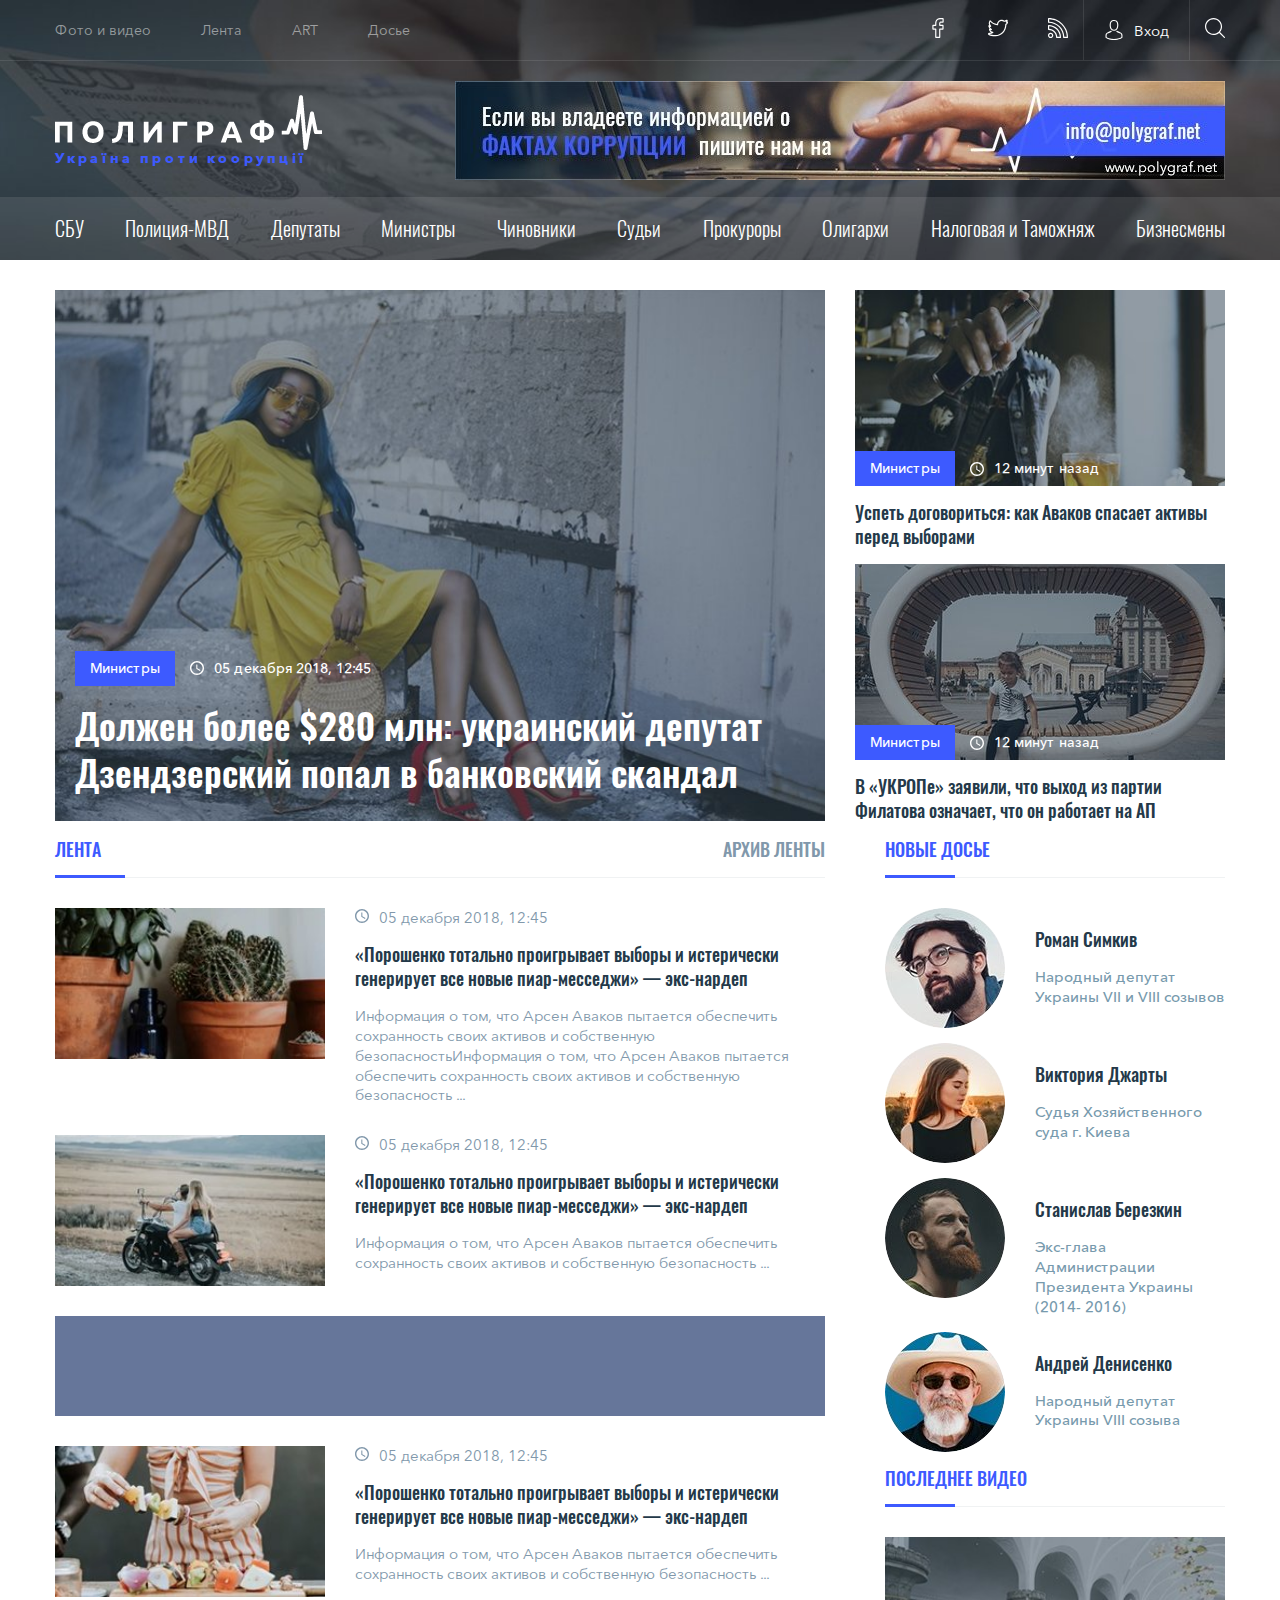
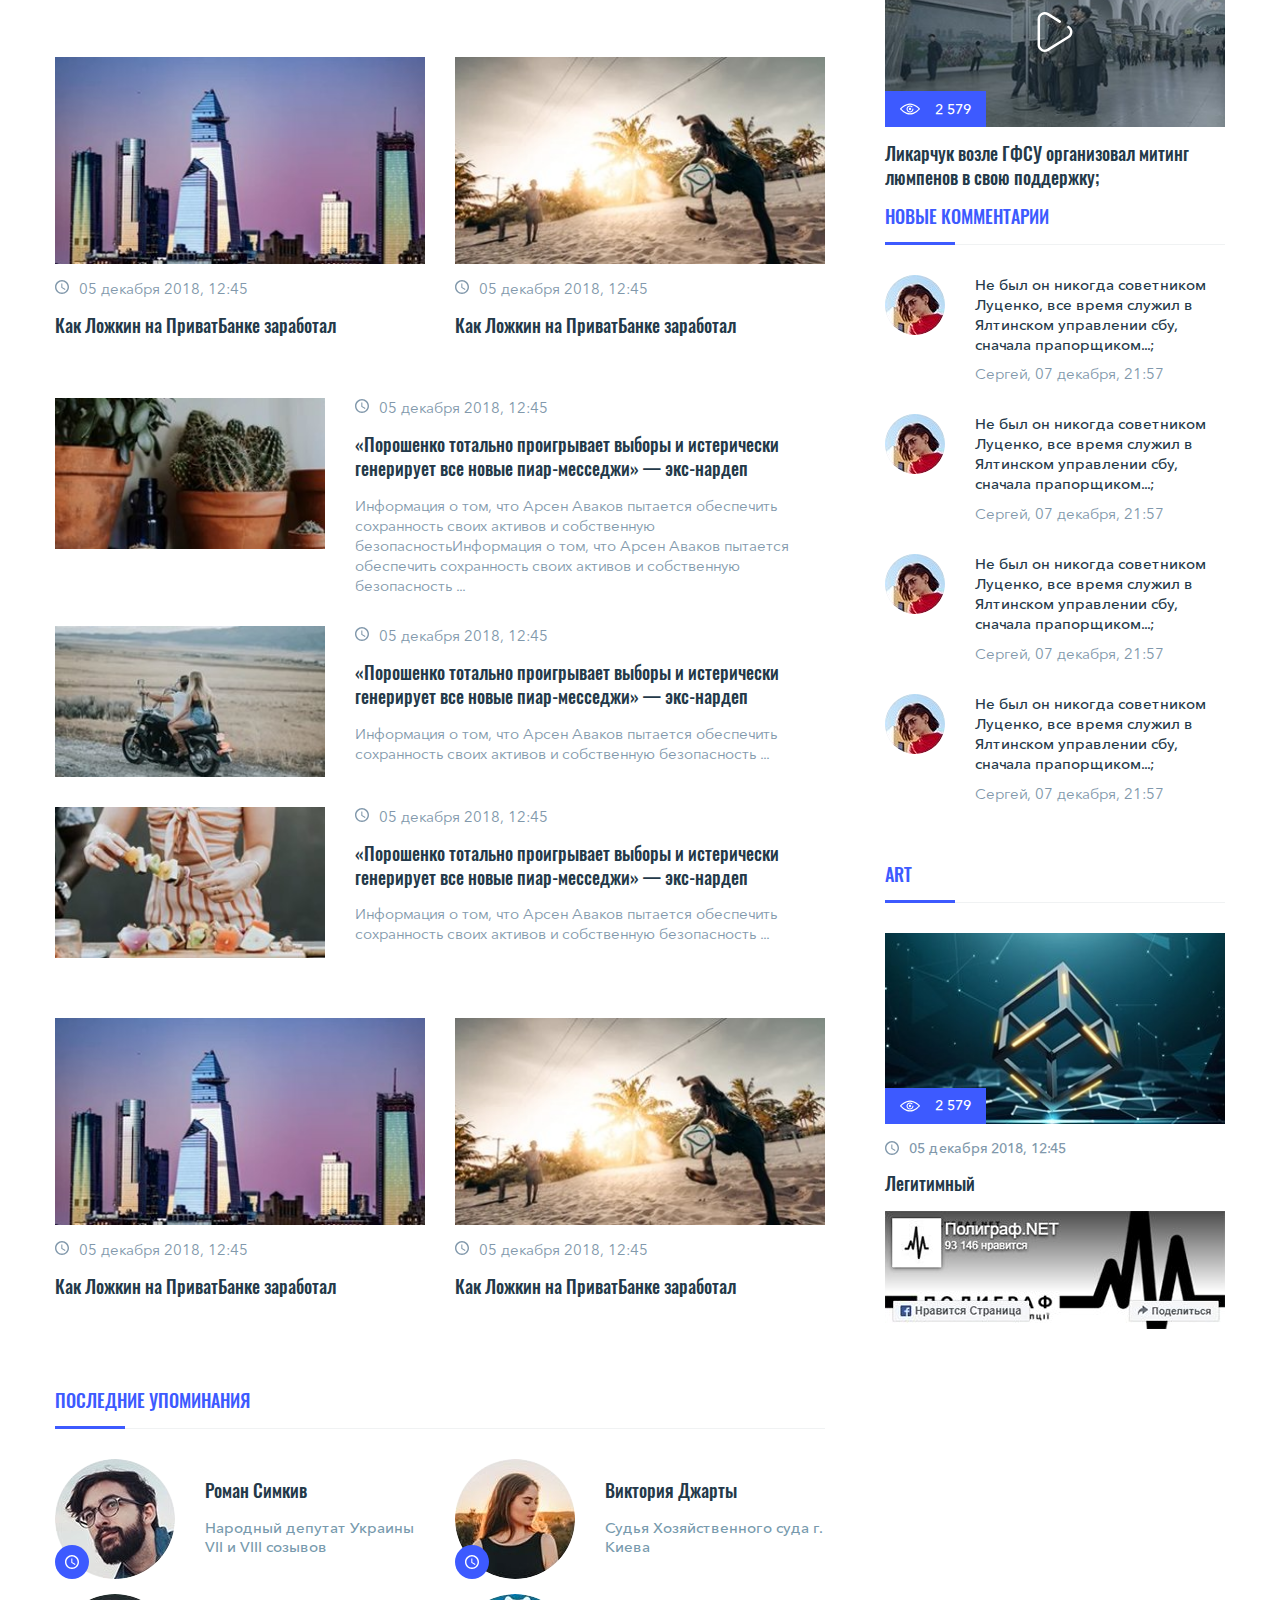
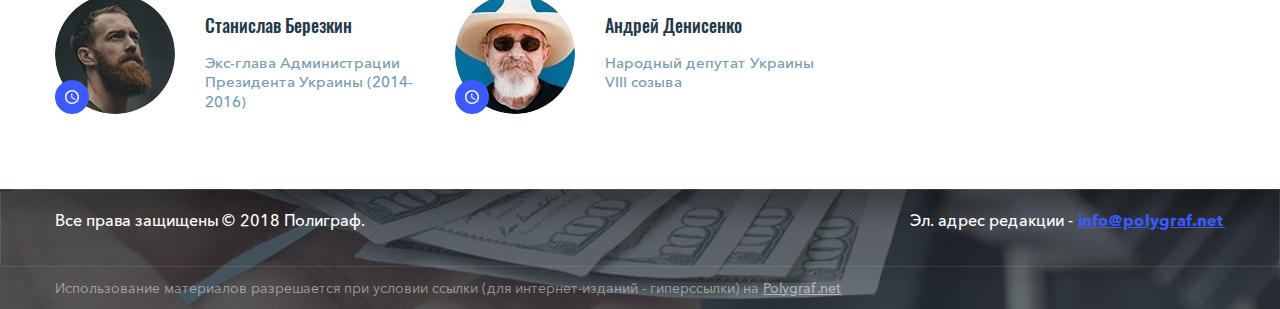
<file: index.html>
<!doctype html>
<html lang="ru">

<head>
	<meta charset="UTF-8">
	<meta http-equiv="X-UA-Compatible" content="IE=edge">
	<meta name="viewport" content="width=device-width, initial-scale=1, shrink-to-fit=no">
	<meta name="keywords" content="">
	<meta name="description" content="">
	<title>polygraph</title>
	<link rel="stylesheet" href="css/custom-bootstrap.css">
	<link rel="stylesheet" href="css/swiper.css">

	<link rel="stylesheet" href="css/style.css">

</head>

<body>


	<svg style="display: none;" xmlns="http://www.w3.org/2000/svg">
		<symbol id="icon-avatar" viewBox="0 0 32 32">
			<path
				d="M15.884 17.242c0.033 0 0.066 0 0.106 0 0.013 0 0.027 0 0.040 0 0.020 0 0.046 0 0.066 0 1.942-0.033 3.512-0.716 4.672-2.021 2.551-2.876 2.127-7.806 2.081-8.277-0.166-3.532-1.836-5.222-3.214-6.010-1.027-0.59-2.227-0.908-3.565-0.934h-0.046c-0.007 0-0.020 0-0.027 0h-0.040c-0.736 0-2.18 0.119-3.565 0.908-1.392 0.789-3.088 2.478-3.254 6.037-0.046 0.471-0.47 5.401 2.081 8.277 1.153 1.305 2.724 1.988 4.665 2.021zM10.907 7.11c0-0.020 0.007-0.040 0.007-0.053 0.219-4.751 3.592-5.262 5.036-5.262h0.027c0.013 0 0.033 0 0.053 0 1.789 0.040 4.831 0.769 5.036 5.262 0 0.020 0 0.040 0.007 0.053 0.007 0.046 0.471 4.552-1.637 6.925-0.835 0.941-1.948 1.405-3.413 1.418-0.013 0-0.020 0-0.033 0v0c-0.013 0-0.020 0-0.033 0-1.458-0.013-2.578-0.477-3.406-1.418-2.101-2.359-1.65-6.885-1.643-6.925z">
			</path>
			<path
				d="M29.608 25.42c0-0.007 0-0.013 0-0.020 0-0.053-0.007-0.106-0.007-0.166-0.040-1.312-0.126-4.38-3.002-5.361-0.020-0.007-0.046-0.013-0.066-0.020-2.989-0.762-5.474-2.485-5.5-2.505-0.404-0.285-0.961-0.186-1.246 0.219s-0.186 0.961 0.219 1.246c0.113 0.080 2.75 1.915 6.050 2.763 1.544 0.55 1.716 2.2 1.763 3.711 0 0.060 0 0.113 0.007 0.166 0.007 0.596-0.033 1.517-0.139 2.048-1.073 0.61-5.281 2.717-11.683 2.717-6.375 0-10.609-2.114-11.689-2.724-0.106-0.53-0.152-1.451-0.139-2.048 0-0.053 0.007-0.106 0.007-0.166 0.046-1.511 0.219-3.161 1.763-3.711 3.3-0.848 5.937-2.69 6.050-2.763 0.404-0.285 0.504-0.842 0.219-1.246s-0.842-0.504-1.246-0.219c-0.027 0.020-2.498 1.743-5.5 2.505-0.027 0.007-0.046 0.013-0.066 0.020-2.876 0.987-2.962 4.056-3.002 5.361 0 0.060 0 0.113-0.007 0.166 0 0.007 0 0.013 0 0.020-0.007 0.345-0.013 2.114 0.338 3.002 0.066 0.172 0.186 0.318 0.345 0.417 0.199 0.133 4.963 3.168 12.935 3.168s12.736-3.042 12.935-3.168c0.152-0.099 0.278-0.245 0.345-0.417 0.331-0.881 0.325-2.651 0.318-2.995z">
			</path>
		</symbol>
		<symbol id="icon-add_comment" viewBox="0 0 32 32">
			<path
				d="M29.32 5.333c0-1.467-1.187-2.667-2.653-2.667h-21.333c-1.467 0-2.667 1.2-2.667 2.667v16c0 1.467 1.2 2.667 2.667 2.667h18.667l5.333 5.333-0.013-24zM22.667 14.667h-5.333v5.333h-2.667v-5.333h-5.333v-2.667h5.333v-5.333h2.667v5.333h5.333v2.667z">
			</path>
		</symbol>
		<symbol id="icon-add" viewBox="0 0 32 32">
			<path d="M25.333 17.333h-8v8h-2.667v-8h-8v-2.667h8v-8h2.667v8h8v2.667z"></path>
		</symbol>
		<symbol id="icon-arrow_right" viewBox="0 0 32 32">
			<path d="M11.453 22.12l6.107-6.12-6.107-6.12 1.88-1.88 8 8-8 8-1.88-1.88z"></path>
		</symbol>
		<symbol id="icon-print" viewBox="0 0 32 32">
			<path
				d="M25.333 10.667h-18.667c-2.213 0-4 1.787-4 4v8h5.333v5.333h16v-5.333h5.333v-8c0-2.213-1.787-4-4-4zM21.333 25.333h-10.667v-6.667h10.667v6.667zM25.333 16c-0.733 0-1.333-0.6-1.333-1.333s0.6-1.333 1.333-1.333 1.333 0.6 1.333 1.333-0.6 1.333-1.333 1.333zM24 4h-16v5.333h16v-5.333z">
			</path>
		</symbol>
		<symbol id="icon-remove" viewBox="0 0 32 32">
			<path d="M25.333 17.333h-18.667v-2.667h18.667v2.667z"></path>
		</symbol>
		<symbol id="icon-mail" viewBox="0 0 32 32">
			<path
				d="M0 5.394v21.212h32v-21.212h-32zM16 18.493l-13.125-11.526h26.25l-13.125 11.526zM10.772 15.996l-9.198 8.078v-16.155l9.198 8.078zM11.964 17.043l4.036 3.544 4.036-3.544 9.098 7.989h-26.266l9.097-7.989zM21.228 15.997l9.199-8.078v16.155l-9.199-8.077z">
			</path>
		</symbol>
		<symbol id="icon-eye" viewBox="0 0 32 32">
			<path
				d="M16 24.708c-3.598 0-7.471-1.407-11.2-4.070-2.787-1.99-4.508-3.962-4.579-4.045-0.294-0.34-0.294-0.845 0-1.185 0.072-0.083 1.792-2.055 4.579-4.045 3.729-2.662 7.601-4.070 11.2-4.070s7.471 1.407 11.2 4.070c2.787 1.99 4.508 3.962 4.579 4.045 0.295 0.34 0.295 0.845 0 1.185-0.072 0.083-1.792 2.055-4.579 4.045-3.728 2.663-7.601 4.070-11.2 4.070zM2.146 16c0.696 0.709 2.009 1.957 3.742 3.19 2.377 1.691 6.060 3.707 10.112 3.707s7.736-2.016 10.112-3.707c1.733-1.233 3.046-2.481 3.742-3.19-0.696-0.709-2.009-1.957-3.742-3.19-2.377-1.691-6.060-3.707-10.112-3.707s-7.736 2.016-10.112 3.707c-1.733 1.233-3.046 2.481-3.742 3.19z">
			</path>
			<path
				d="M16 21.61c-3.094 0-5.61-2.517-5.61-5.61s2.517-5.61 5.61-5.61c1.361 0 2.673 0.493 3.695 1.389 0.376 0.329 0.414 0.901 0.084 1.277s-0.901 0.414-1.277 0.084c-0.692-0.607-1.581-0.941-2.503-0.941-2.096 0-3.801 1.705-3.801 3.801s1.705 3.801 3.801 3.801c2.096 0 3.801-1.705 3.801-3.801 0-0.5 0.405-0.905 0.905-0.905s0.905 0.405 0.905 0.905c0 3.093-2.517 5.61-5.61 5.61z">
			</path>
			<path
				d="M16 17.81c-0.998 0-1.81-0.812-1.81-1.81s0.812-1.81 1.81-1.81c0.998 0 1.81 0.812 1.81 1.81s-0.812 1.81-1.81 1.81z">
			</path>
		</symbol>
		<symbol id="icon-facebook" viewBox="0 0 32 32">
			<path
				d="M18.156 31.938h-5.125c-0.856 0-1.552-0.696-1.552-1.552v-11.559h-2.99c-0.856 0-1.552-0.697-1.552-1.552v-4.953c0-0.856 0.696-1.552 1.552-1.552h2.99v-2.48c0-2.459 0.772-4.551 2.233-6.050 1.467-1.506 3.518-2.301 5.93-2.301l3.908 0.006c0.855 0.001 1.55 0.698 1.55 1.552v4.599c0 0.856-0.696 1.552-1.552 1.552l-2.631 0.001c-0.802 0-1.007 0.161-1.051 0.21-0.072 0.082-0.158 0.313-0.158 0.951v1.959h3.642c0.274 0 0.54 0.068 0.768 0.195 0.492 0.275 0.799 0.795 0.799 1.358l-0.002 4.953c0 0.855-0.696 1.552-1.552 1.552h-3.654v11.559c0 0.856-0.697 1.552-1.552 1.552zM13.355 30.062h4.477v-12.075c0-0.572 0.465-1.036 1.036-1.036h4.17l0.002-4.305h-4.172c-0.571 0-1.036-0.465-1.036-1.036v-2.799c0-0.733 0.074-1.566 0.628-2.193 0.668-0.757 1.722-0.845 2.456-0.845l2.308-0.001v-3.952l-3.583-0.006c-3.876 0-6.285 2.481-6.285 6.476v3.32c0 0.571-0.465 1.036-1.036 1.036h-3.506v4.305h3.506c0.571 0 1.036 0.465 1.036 1.036zM23.547 1.82h0z">
			</path>
		</symbol>
		<symbol id="icon-search" viewBox="0 0 32 32">
			<path
				d="M31.72 30.368l-7.776-7.776c2.086-2.398 3.349-5.527 3.349-8.947 0-7.528-6.123-13.644-13.644-13.644-7.528 0-13.644 6.123-13.644 13.644s6.123 13.644 13.644 13.644c3.42 0 6.549-1.263 8.947-3.349l7.776 7.777c0.184 0.184 0.433 0.284 0.674 0.284s0.49-0.092 0.674-0.284c0.369-0.369 0.369-0.979 0-1.348zM1.912 13.644c0-6.471 5.265-11.729 11.729-11.729 6.471 0 11.729 5.265 11.729 11.729s-5.258 11.736-11.729 11.736c-6.464 0-11.729-5.265-11.729-11.736z">
			</path>
		</symbol>
		<symbol id="icon-play" viewBox="0 0 32 32">
			<path
				d="M27.261 11.145c-0.471-0.293-1.090-0.15-1.383 0.321s-0.15 1.090 0.321 1.383c1.095 0.683 1.748 1.861 1.748 3.151s-0.654 2.468-1.748 3.151l-16.467 10.267c-1.162 0.724-2.57 0.76-3.767 0.096s-1.912-1.878-1.912-3.247v-20.535c0-1.369 0.715-2.583 1.912-3.247s2.605-0.628 3.767 0.096l9.586 5.977c0.471 0.293 1.090 0.15 1.383-0.321s0.15-1.090-0.321-1.383l-9.586-5.977c-1.79-1.116-3.959-1.171-5.803-0.148s-2.945 2.893-2.945 5.002v20.535c0 2.109 1.101 3.979 2.945 5.002 0.878 0.487 1.83 0.73 2.78 0.73 1.044 0 2.086-0.293 3.023-0.878l16.467-10.267c1.687-1.052 2.694-2.867 2.694-4.855s-1.007-3.803-2.694-4.855z">
			</path>
		</symbol>
		<symbol id="icon-rss" viewBox="0 0 32 32">
			<path
				d="M20.823 31.052c-0.002-5.309-2.070-10.3-5.824-14.053-3.756-3.756-8.749-5.824-14.060-5.824-0 0-0.001 0-0.001 0s-0.001 0-0.001 0c-0.518 0-0.937 0.42-0.937 0.937v5.959c0 0.518 0.42 0.937 0.937 0.937 6.644 0 12.050 5.406 12.050 12.050 0 0.392 0.24 0.727 0.582 0.867 0.113 0.048 0.237 0.075 0.367 0.075h0.001l5.878-0.008c0.024 0.002 0.047 0.003 0.071 0.003 0.518 0 0.937-0.419 0.937-0.937 0-0.001 0-0.003 0-0.004 0-0 0-0 0-0.001s0-0.001 0-0.001zM10.783 21.212c-2.408-2.408-5.542-3.824-8.909-4.047v-4.092c4.459 0.226 8.62 2.070 11.8 5.251 3.179 3.179 5.023 7.337 5.25 11.795l-4.094 0.006c-0.222-3.368-1.638-6.504-4.047-8.912z">
			</path>
			<path
				d="M4.19 23.62c-2.311 0-4.19 1.88-4.19 4.19s1.88 4.19 4.19 4.19 4.19-1.88 4.19-4.19-1.88-4.19-4.19-4.19zM4.19 30.126c-1.277 0-2.316-1.039-2.316-2.316s1.039-2.316 2.316-2.316 2.316 1.039 2.316 2.316c0 1.277-1.039 2.316-2.316 2.316z">
			</path>
			<path
				d="M31.972 31.027c0-0 0-0 0-0.001-0.001-4.186-0.822-8.248-2.439-12.072-1.563-3.696-3.801-7.015-6.651-9.864s-6.169-5.088-9.865-6.651c-3.827-1.618-7.891-2.439-12.081-2.439-0.518 0-0.937 0.42-0.937 0.937v5.89c0 0.518 0.42 0.937 0.937 0.937 3.142 0 6.189 0.615 9.058 1.828 2.771 1.172 5.26 2.85 7.397 4.988s3.815 4.626 4.987 7.397c1.213 2.868 1.828 5.916 1.828 9.058 0 0.357 0.199 0.667 0.493 0.825 0.136 0.077 0.293 0.122 0.461 0.122h0.002l5.774-0.015c0.032 0.003 0.065 0.005 0.098 0.005 0.518 0 0.937-0.42 0.937-0.937 0-0.002 0-0.004 0-0.007 0-0 0-0 0-0.001zM24.106 21.247c-1.267-2.994-3.080-5.683-5.388-7.992s-4.998-4.122-7.992-5.388c-2.814-1.19-5.787-1.848-8.851-1.959v-4.018c3.606 0.113 7.105 0.876 10.413 2.276 3.472 1.469 6.591 3.572 9.27 6.25s4.781 5.797 6.25 9.269c1.399 3.308 2.163 6.805 2.276 10.41l-4.018 0.010c-0.11-3.066-0.768-6.041-1.959-8.858z">
			</path>
		</symbol>
		<symbol id="icon-time" viewBox="0 0 32 32">
			<path
				d="M16 0c-8.8 0-16 7.2-16 16s7.2 16 16 16 16-7.2 16-16-7.2-16-16-16zM16 28.8c-7.040 0-12.8-5.76-12.8-12.8s5.76-12.8 12.8-12.8 12.8 5.76 12.8 12.8-5.76 12.8-12.8 12.8z">
			</path>
			<path d="M16.8 8h-2.4v9.6l8.32 5.12 1.28-2.080-7.2-4.32z"></path>
		</symbol>
		<symbol id="icon-twitter" viewBox="0 0 32 32">
			<path
				d="M12.176 29.232c-5.341 0-9.562-0.933-11.582-2.56l-0.039-0.032-0.036-0.036c-0.48-0.48-0.637-1.11-0.431-1.727l0.019-0.051c0.25-0.625 0.863-1.046 1.526-1.050 1.366-0.024 2.562-0.187 3.646-0.503-1.73-0.805-2.932-2.198-3.647-4.215-0.24-0.629-0.033-1.326 0.521-1.742 0.137-0.103 0.291-0.18 0.455-0.232-0.961-1.11-1.672-2.373-2.069-3.709l-0.012-0.041-0.009-0.042c-0.135-0.676 0.167-1.37 0.72-1.669 0.232-0.133 0.484-0.202 0.738-0.208-0.273-0.588-0.471-1.191-0.589-1.799-0.327-1.683-0.057-3.369 0.801-5.013l0.199-0.397c0.159-0.318 0.463-0.541 0.813-0.598s0.709 0.059 0.96 0.31l0.362 0.362c2.856 2.995 5.415 4.416 9.839 5.388 0.197-1.698 0.932-3.276 2.116-4.519 1.409-1.478 3.291-2.307 5.3-2.336h0.013c1.465 0 3.282 0.836 4.382 1.426 0.943-0.309 2.079-0.786 3.258-1.292 0.552-0.259 1.231-0.14 1.665 0.293 0.425 0.425 0.543 1.024 0.317 1.607-0.086 0.239-0.183 0.473-0.291 0.702 0.161 0.074 0.309 0.174 0.434 0.299 0.377 0.377 0.534 0.968 0.4 1.504l-0.014 0.051c-0.452 1.456-1.319 2.641-2.467 3.385-0.192 10.205-7.877 18.442-17.296 18.442zM2.394 25.627c1.903 1.077 5.53 1.728 9.782 1.728 4.088 0 7.946-1.755 10.863-4.942 2.941-3.213 4.56-7.48 4.56-12.015v-0.051c0-0.411 0.226-0.785 0.59-0.978 0.738-0.391 1.336-1.057 1.724-1.908-0.401 0.063-0.808-0.098-1.058-0.433-0.29-0.39-0.293-0.917-0.008-1.31 0.154-0.212 0.294-0.433 0.418-0.662-1.018 0.428-1.984 0.811-2.823 1.065-0.305 0.092-0.645 0.056-0.923-0.099-1.494-0.832-2.885-1.33-3.724-1.332-3.095 0.047-5.612 2.699-5.612 5.913 0 0.332-0.147 0.644-0.404 0.855s-0.591 0.295-0.917 0.231c-5.101-1.005-8.123-2.512-11.266-5.67-0.45 1.079-0.574 2.167-0.365 3.24 0.211 1.087 0.773 2.177 1.625 3.151 0.324 0.37 0.367 0.898 0.107 1.316-0.259 0.416-0.751 0.61-1.224 0.483-0.37-0.099-0.709-0.229-1.032-0.396 0.656 1.426 1.786 2.745 3.205 3.718 0.411 0.282 0.583 0.808 0.418 1.278s-0.627 0.775-1.126 0.738c-0.544-0.040-1.025-0.144-1.469-0.318 0.796 1.621 2.068 2.513 4.027 2.854 0.467 0.081 0.83 0.45 0.904 0.917s-0.157 0.93-0.575 1.152c-1.67 0.885-3.495 1.36-5.696 1.477z">
			</path>
		</symbol>
		<symbol id="icon-vk" viewBox="0 0 32 32">
			<path
				d="M28.484 19.163l-0.017-0.016c-0.273-0.252-1.11-1.067-1.392-1.423-0.331-0.444-0.255-0.735-0.007-1.171 0.314-0.551 0.942-1.396 1.608-2.291 2.131-2.866 3.507-4.85 3.223-6.259l-0.153-0.753-7.869 0.003c-0.028 0.074-0.438 1.878-2.171 4.95-1.257 2.227-2.081 2.927-2.371 3.051l-0.045-0.014c-0.094-0.117-0.26-0.432-0.327-1.243-0.071-0.85-0.008-1.88 0.053-2.876 0.071-1.167 0.132-2.176-0.014-2.897l-0.239-1.175c-0.289-0.046-1.346-0.454-4.292-0.485-2.551-0.026-3.3 0.342-3.668 0.667l-1.217 1.074 1.538 0.518c0.585 0.197 0.78 0.424 0.939 1.551 0.104 0.734 0.158 1.969 0.046 3.070-0.161 1.58-0.548 1.874-0.568 1.889-0.067-0.023-0.632-0.27-1.613-2.344-0.681-1.439-1.277-3.141-1.713-4.383-0.499-1.423-0.409-1.12-0.662-1.792l-7.613-0 0.493 1.274c2.054 5.318 3.938 9.471 6.46 12.454 2.786 3.296 6.249 5.021 10.914 5.021h0.938v-0.938c0-0.876 0.073-1.508 0.228-1.986 0.095-0.291 0.221-0.532 0.354-0.785 0.197-0.372 0.389-0.532 0.494-0.555 0.095-0.022 0.263 0.048 0.448 0.187 0.533 0.397 0.956 0.919 1.403 1.472 0.646 0.798 1.314 1.622 2.374 2.162 0.579 0.295 1.641 0.444 2.225 0.444 0.155 0 5.663-0 5.669-0l-0.040-0.976c-0.060-1.459-1.209-3.284-3.414-5.424zM26.304 23.687h-0.015c-0.403 0.007-1.172-0.125-1.395-0.239-0.705-0.359-1.197-0.967-1.768-1.671-0.501-0.618-1.019-1.258-1.739-1.795-0.583-0.435-1.113-0.562-1.533-0.562-0.168 0-0.319 0.020-0.448 0.050-0.488 0.11-1.186 0.461-1.741 1.511-0.157 0.299-0.334 0.637-0.478 1.079-0.151 0.463-0.244 0.977-0.289 1.603-3.515-0.2-6.258-1.59-8.575-4.331-2.155-2.549-3.85-6.113-5.645-10.644 0.13 0 3.385 0.001 3.577 0.001 0.059 0.165 0.122 0.346 0.19 0.538 0.47 1.341 1.114 3.176 1.872 4.742 1.086 2.242 2.078 3.241 3.216 3.241 0.568 0 1.078-0.241 1.473-0.697 0.564-0.65 0.892-1.722 1.002-3.278 0.087-1.227 0.006-2.45-0.089-3.123-0.079-0.554-0.191-1.136-0.464-1.657 1.165-0.053 2.726 0.031 3.714 0.172 0.090 0.489 0.031 1.451-0.025 2.381-0.137 2.248-0.278 4.567 0.911 5.652 0.209 0.191 0.431 0.293 0.438 0.297l0.605 0.186c0.234-0.072 1.587 0.614 4.149-3.857 0.821-1.433 1.585-3.084 1.997-4.162 0.955-0.002 4.207 0.002 4.589 0.002-0.541 1.191-1.824 2.89-2.662 4.018-0.731 0.983-1.362 1.832-1.732 2.482-0.688 1.208-0.572 2.285 0.144 3.235l0.011 0.015c0.4 0.509 1.387 1.451 1.592 1.641 1.484 1.441 2.199 2.476 2.539 3.171h-3.421z">
			</path>
		</symbol>
		<symbol id="icon-writing" viewBox="0 0 32 32">
			<path
				d="M15.964 1.012c-8.121 0-14.726 6.606-14.726 14.726s6.606 14.726 14.726 14.726c1.68-0 3.348-0.29 4.93-0.856l7.959 1.395c0.040 0.006 0.079 0.008 0.119 0.007 0.235-0.002 0.453-0.12 0.582-0.315s0.153-0.443 0.063-0.66l-2.167-5.098c2.102-2.605 3.246-5.853 3.24-9.2 0-8.121-6.606-14.726-14.726-14.726zM28.376 20.591c-0.542 1.375-1.31 2.65-2.272 3.773-0.175 0.201-0.218 0.485-0.112 0.729l1.83 4.306-6.872-1.199c-0.040-0.006-0.079-0.008-0.119-0.007-0.083-0-0.166 0.014-0.245 0.042-1.478 0.551-3.043 0.833-4.621 0.835-7.349 0-13.324-5.975-13.324-13.324s5.975-13.324 13.324-13.324c7.349 0 13.324 5.975 13.324 13.324 0.002 1.658-0.308 3.301-0.912 4.846z">
			</path>
			<path
				d="M21.946 13.725c-1.263 0-2.286 1.024-2.286 2.286s1.023 2.286 2.286 2.286c1.262 0 2.286-1.023 2.286-2.286s-1.024-2.286-2.286-2.286zM21.946 16.895c-0.488 0-0.884-0.396-0.884-0.884s0.395-0.883 0.884-0.883c0.488 0 0.883 0.396 0.883 0.883s-0.396 0.883-0.883 0.884z">
			</path>
			<path
				d="M15.964 13.725c-1.263 0-2.286 1.024-2.286 2.286s1.024 2.286 2.286 2.286c1.262 0 2.286-1.023 2.286-2.286s-1.023-2.286-2.286-2.286zM15.964 16.895c-0.488 0-0.884-0.396-0.884-0.884s0.395-0.883 0.884-0.883c0.488 0 0.883 0.396 0.883 0.883s-0.395 0.883-0.883 0.884z">
			</path>
			<path
				d="M9.982 13.725c-1.263 0-2.286 1.024-2.286 2.286s1.024 2.286 2.286 2.286c1.262 0 2.286-1.023 2.286-2.286s-1.024-2.286-2.286-2.286zM9.982 16.895c-0.488 0-0.884-0.396-0.884-0.884s0.396-0.883 0.884-0.883c0.488 0 0.883 0.396 0.883 0.883s-0.396 0.883-0.883 0.884z">
			</path>
		</symbol>
		<symbol id="icon-google" viewBox="0 0 32 32">
			<path d="M30.956 3.481h-2.438v-2.438c0-0.575-0.469-1.044-1.044-1.044h-4.175c-0.575 0-1.044 0.469-1.044 1.044v2.438h-2.438c-0.575 0-1.044 0.469-1.044 1.044v4.175c0 0.575 0.469 1.044 1.044 1.044h2.438v2.438c0 0.575 0.469 1.044 1.044 1.044h4.175c0.575 0 1.044-0.469 1.044-1.044v-2.438h2.438c0.575 0 1.044-0.469 1.044-1.044v-4.181c0-0.575-0.469-1.038-1.044-1.038zM30.663 8.4h-3.188c-0.163 0-0.294 0.131-0.294 0.294v3.188h-3.587v-3.188c0-0.162-0.131-0.294-0.294-0.294h-3.188v-3.588h3.188c0.163 0 0.294-0.131 0.294-0.294v-3.188h3.594v3.188c0 0.162 0.131 0.294 0.294 0.294h3.188l-0.006 3.588z"></path>
			<path d="M21.913 17.394h-10.438c-0.575 0-1.044 0.469-1.044 1.044v4.175c0 0.575 0.469 1.044 1.044 1.044h4.15c-0.969 1.288-2.494 2.087-4.144 2.087-2.875 0-5.219-2.344-5.219-5.219s2.344-5.219 5.219-5.219c1.394 0 2.7 0.544 3.688 1.531 0.406 0.406 1.069 0.406 1.475 0l2.95-2.95c0.194-0.194 0.306-0.463 0.306-0.738s-0.113-0.544-0.306-0.738c-2.169-2.169-5.050-3.363-8.113-3.363-6.331-0.006-11.481 5.144-11.481 11.469 0 6.331 5.15 11.481 11.481 11.481s11.475-5.15 11.475-11.481v-2.081c0-0.581-0.469-1.044-1.044-1.044zM21.556 20.519c0 5.556-4.525 10.081-10.081 10.081s-10.075-4.525-10.075-10.081 4.525-10.075 10.081-10.075c2.313 0 4.488 0.762 6.287 2.206l0.594 0.481-2.45 2.45-0.481-0.356c-1.15-0.863-2.519-1.319-3.963-1.319-3.65 0-6.619 2.969-6.619 6.619s2.969 6.619 6.619 6.619c2.775 0 5.269-1.769 6.213-4.406 0.038-0.106 0.019-0.231-0.044-0.325-0.069-0.094-0.181-0.156-0.294-0.156h-5.519v-3.462h9.725v1.35h0.006v0.375z"></path>
		</symbol>
		<symbol id="icon-close" viewBox="0 0 32 32">
			<title>close</title>
			<path
				d="M18.329 16.022l13.152-13.080c0.631-0.624 0.631-1.635 0-2.257-0.629-0.624-1.65-0.624-2.279 0l-13.14 13.069-13.262-13.263c-0.629-0.631-1.65-0.631-2.279 0-0.629 0.632-0.629 1.655 0 2.286l13.252 13.254-13.3 13.227c-0.629 0.624-0.629 1.635 0 2.257 0.629 0.624 1.65 0.624 2.279 0l13.289-13.215 13.209 13.211c0.629 0.631 1.65 0.631 2.279 0 0.629-0.632 0.629-1.655 0-2.286l-13.199-13.201z">
			</path>
		</symbol>
	</svg>


	<header class="head">
		<div class="container form__container">
			<form id="form_2" action="#" method="post" >
				<input type="text" class="head__search" name="search" placeholder="Поиск..." />
			</form>
		</div>
		<div class="head__top">

			<div class="container ">
				<div class="head__row_top">

					<button class="nav__burger">
						<span></span>
						<span></span>
						<span></span>
					</button>

					<div class="head__nav_top">

						<nav class="socials ">
							<ul>
								<li>
									<a aria-label="facebook" target="_blank" rel="noopener noreferrer" href="https://facebook.com/">
										<svg class="icon">
											<use xlink:href="#icon-facebook"></use>
										</svg>
									</a>
								</li>
								<li>
									<a aria-label="twitter" target="_blank" rel="noopener noreferrer" href="https://twitter.com/">
										<svg class="icon">
											<use xlink:href="#icon-twitter"></use>
										</svg>
									</a>
								</li>
								<li>
									<a aria-label="rss" target="_blank" rel="noopener noreferrer" href="#">
										<svg class="icon">
											<use xlink:href="#icon-rss"></use>
										</svg>
									</a>
								</li>
							</ul>
						</nav>

						<button class="link_avatar" onclick="openDialog('dialog-sign_in', this)">
							<svg class="avatar__icon icon" aria-hidden="true">
								<use xlink:href="#icon-avatar"></use>
							</svg> Вход</button>

						<nav class="head__nav">
							<ul>
								<li class="active"><a href="video.html">Фото и видео</a></li>
								<li><a href="tipe.html">Лента</a></li>
								<div class="head__bottom">
									<div class="container">
										<nav class="head__nav_bottom ">
											<ul>
												<li><a href="#">СБУ</a></li>
												<li><a href="#">Полиция-МВД</a></li>
												<li><a href="#">Депутаты</a></li>
												<li><a href="#">Министры</a></li>
												<li><a href="#">Чиновники</a></li>
												<li><a href="#">Судьи</a></li>
												<li><a href="#">Прокуроры</a></li>
												<li><a href="#">Олигархи</a></li>
												<li><a href="#">Налоговая и Таможняж</a></li>
												<li><a href="#">Бизнесмены</a></li>
											</ul>
										</nav>
									</div>
								</div>
								<li><a href="art.html">ART</a></li>
								<li><a href="list.html">Досье</a></li>
							</ul>
						</nav>

						<div class="mobile__mail footer__mail"> Эл. адрес редакции - <a href="mailto:info@polygraf.net">info@polygraf.net</a></div>

					</div>

					
					<button class="btn_search" aria-label="search">
						<svg class="icon_search icon_search_head icon">
							<use xlink:href="#icon-search"></use>
						</svg>
						<svg class="icon_close icon">
							<use xlink:href="#icon-close"></use>
						</svg>
					</button>
				</div>

				
			</div>
		</div>


		<div class="head__center">
			<div class="container">
				<div class="head__row_center">

					<div class="logo">
						<img class="logo__img" src="img/logo.png" alt="логотип">
						<div class="logo__text">Україна проти коорупції</div>
						<a class="logo__link" href="/" title="на главную"></a>
					</div>

					<a class="link__banner" href="mailto:info@polygraf.net">
						<img src="img/banner.jpg" alt="">
					</a>
				</div>
			</div>
		</div>

	</header>



	<main class="main">
		<div class="container">

			<div class="row mb_45">
				<div class="__col col-md-8">
					<a class="news_big" href="article.html">
						<div class="news__wrap_img_big ">
							<img class="img_cover" src="img/img1.jpg" alt="">
						</div>

						<div class="news__desc_big">
							<div class="news__date white">
								<span>Министры</span>
								<svg class="news__icon icon" aria-hidden="true">
									<use xlink:href="#icon-time"></use>
								</svg>05 декабря 2018, 12:45</div>

							<h1 class="title_1">Должен более $280 млн: украинский депутат
								Дзендзерский попал в банковский скандал</h1>
						</div>
					</a>
				</div>

				<div class="__col col-md-4">
					<a class="news" href="#!">
						<div class="news__wrap_img ">
							<img class="img_cover" src="img/img2.jpg" alt="">
							<div class="absolute">
							<div class="date white">
								<span>Министры</span>
								<svg class="news__icon icon" aria-hidden="true">
									<use xlink:href="#icon-time"></use>
								</svg>12 минут назад</div>
						</div>
						</div>

						
						<h2 class="title_2">Успеть договориться: как Аваков спасает активы перед выборами</h2>
					</a>
					<a class="news" href="#!">
						<div class="news__wrap_img ">
							<img class="img_cover" src="img/img3.jpg" alt="">
							<div class="absolute">
							<div class="date white">
								<span>Министры</span>
								<svg class="news__icon icon" aria-hidden="true">
									<use xlink:href="#icon-time"></use>
								</svg>12 минут назад</div>
						</div>
						</div>

						
						<h2 class="title_2">В «УКРОПе» заявили, что выход из партии Филатова означает, что он работает на АП</h2>
					</a>
				</div>
			</div>


			<div class="row">
				<div class="left__col col-lg-8">

					<!-- ЛЕНТА -->


					<h2 class="flex title_blue">ЛЕНТА <a href="#!" class="link_archive">АРХИВ ЛЕНТЫ</a></h2>
					

					<a class="tipe" href="#!">
						<div class="tipe__col_img">
							<div class="wrap_img ">
								<img class="img_cover" src="img/img4.jpg" alt="">
							</div>
						</div>
						<div class="tipe__date">
								<svg class="news__icon icon" aria-hidden="true">
									<use xlink:href="#icon-time"></use>
								</svg>05 декабря 2018, 12:45</div>
						<div class="tipe__desc">
							<h2 class="title_2">«Порошенко тотально проигрывает выборы и истерически генерирует все новые
								пиар-месседжи»
								— экс-нардеп</h2>
							<div class="text">Информация о том, что Арсен Аваков пытается обеспечить сохранность своих активов и
								собственную безопасностьИнформация о том, что Арсен Аваков пытается обеспечить сохранность своих активов и
								собственную безопасность ...</div>
						</div>
					</a>

					<a class="tipe" href="#!">
						<div class="tipe__col_img">
							<div class="wrap_img ">
								<img class="img_cover" src="img/img5.jpg" alt="">
							</div>
						</div>
						<div class="tipe__date">
								<svg class="news__icon icon" aria-hidden="true">
									<use xlink:href="#icon-time"></use>
								</svg>05 декабря 2018, 12:45</div>
						<div class="tipe__desc">
							<h2 class="title_2">«Порошенко тотально проигрывает выборы и истерически генерирует все новые
								пиар-месседжи»
								— экс-нардеп</h2>
							<div class="text">Информация о том, что Арсен Аваков пытается обеспечить сохранность своих активов и
								собственную безопасность ...</div>
						</div>
					</a>

					<img class="link mb_30" src="img/gif.jpg" alt="">
					
					<a class="tipe" href="#!">
						<div class="tipe__col_img">
							<div class="wrap_img ">
								<img class="img_cover" src="img/img6.jpg" alt="">
							</div>
						</div>
						<div class="tipe__date">
								<svg class="news__icon icon" aria-hidden="true">
									<use xlink:href="#icon-time"></use>
								</svg>05 декабря 2018, 12:45</div>
						<div class="tipe__desc">
							<h2 class="title_2">«Порошенко тотально проигрывает выборы и истерически генерирует все новые
								пиар-месседжи»
								— экс-нардеп</h2>
							<div class="text">Информация о том, что Арсен Аваков пытается обеспечить сохранность своих активов и
								собственную безопасность ...</div>
						</div>
					</a>


					<div class="row">
						<div class="col-sm-6 news2__col">
							<a class="news_2" href="#!">
								<div class="wrap_img mb_15">
									<img class="img_cover" src="img/img7.jpg" alt="">
								</div>
								<div class="news2__desc">
									<div class="news2__date">
										<svg class="news__icon icon" aria-hidden="true">
											<use xlink:href="#icon-time"></use>
										</svg>05 декабря 2018, 12:45</div>
									<h2 class="news2__title title_2">Как Ложкин на ПриватБанке заработал</h2>
								</div>
							</a>
						</div>

						<div class="col-sm-6 news2__col">
							<a class="news_2" href="#!">
								<div class="wrap_img mb_15">
									<img class="img_cover" src="img/img8.jpg" alt="">
								</div>
								<div class="news2__desc">
									<div class="news2__date">
										<svg class="news__icon icon" aria-hidden="true">
											<use xlink:href="#icon-time"></use>
										</svg>05 декабря 2018, 12:45</div>
									<h2 class="news2__title title_2">Как Ложкин на ПриватБанке заработал</h2>
								</div>
							</a>
						</div>
					</div>

					<a class="tipe" href="#!">
						<div class="tipe__col_img">
							<div class="wrap_img ">
								<img class="img_cover" src="img/img4.jpg" alt="">
							</div>
						</div>
						<div class="tipe__date">
								<svg class="news__icon icon" aria-hidden="true">
									<use xlink:href="#icon-time"></use>
								</svg>05 декабря 2018, 12:45</div>
						<div class="tipe__desc">
							<h2 class="title_2">«Порошенко тотально проигрывает выборы и истерически генерирует все новые
								пиар-месседжи»
								— экс-нардеп</h2>
							<div class="text">Информация о том, что Арсен Аваков пытается обеспечить сохранность своих активов и
								собственную безопасностьИнформация о том, что Арсен Аваков пытается обеспечить сохранность своих активов и
								собственную безопасность ...</div>
						</div>
					</a>

					<a class="tipe" href="#!">
						<div class="tipe__col_img">
							<div class="wrap_img ">
								<img class="img_cover" src="img/img5.jpg" alt="">
							</div>
						</div>
						<div class="tipe__date">
								<svg class="news__icon icon" aria-hidden="true">
									<use xlink:href="#icon-time"></use>
								</svg>05 декабря 2018, 12:45</div>
						<div class="tipe__desc">
							<h2 class="title_2">«Порошенко тотально проигрывает выборы и истерически генерирует все новые
								пиар-месседжи»
								— экс-нардеп</h2>
							<div class="text">Информация о том, что Арсен Аваков пытается обеспечить сохранность своих активов и
								собственную безопасность ...</div>
						</div>
					</a>

					<a class="tipe" href="#!">
						<div class="tipe__col_img">
							<div class="wrap_img ">
								<img class="img_cover" src="img/img6.jpg" alt="">
							</div>
						</div>
						<div class="tipe__date">
								<svg class="news__icon icon" aria-hidden="true">
									<use xlink:href="#icon-time"></use>
								</svg>05 декабря 2018, 12:45</div>
						<div class="tipe__desc">
							<h2 class="title_2">«Порошенко тотально проигрывает выборы и истерически генерирует все новые
								пиар-месседжи»
								— экс-нардеп</h2>
							<div class="text">Информация о том, что Арсен Аваков пытается обеспечить сохранность своих активов и
								собственную безопасность ...</div>
						</div>
					</a>


					<div class="row mb_30">
						<div class="col-sm-6 news2__col">
							<a class="news_2" href="#!">
								<div class="wrap_img mb_15">
									<img class="img_cover" src="img/img7.jpg" alt="">
								</div>
								<div class="news2__desc">
									<div class="news2__date">
										<svg class="news__icon icon" aria-hidden="true">
											<use xlink:href="#icon-time"></use>
										</svg>05 декабря 2018, 12:45</div>
									<h2 class="news2__title title_2">Как Ложкин на ПриватБанке заработал</h2>
								</div>
							</a>
						</div>

						<div class="col-sm-6 news2__col">
							<a class="news_2" href="#!">
								<div class="wrap_img mb_15">
									<img class="img_cover" src="img/img8.jpg" alt="">
								</div>
								<div class="news2__desc">
									<div class="news2__date">
										<svg class="news__icon icon" aria-hidden="true">
											<use xlink:href="#icon-time"></use>
										</svg>05 декабря 2018, 12:45</div>
									<h2 class="news2__title title_2">Как Ложкин на ПриватБанке заработал</h2>
								</div>
							</a>
						</div>
					</div>


					<!-- ПОСЛЕДНИЕ УПОМИНАНИЯ -->


					<h2 class=" title_blue">ПОСЛЕДНИЕ УПОМИНАНИЯ</h2>

					<div class="row mb_60">
						<div class="col-md-6">
							<a class="dossier" href="#!">
								<div class="dossier__col_img">
									<img src="img/avatar1.jpg" alt="">
									<div class="time">
										<svg class="icon_time icon" aria-hidden="true">
											<use xlink:href="#icon-time"></use>
										</svg>
									</div>
								</div>
								<div class="dossier__desc">
									<h2 class="title_2">Роман Симкив</h2>
									<div class="dossier__text">Народный депутат Украины
										VII и VIII созывов</div>
								</div>
							</a>
						</div>
						<div class="col-md-6">
							<a class="dossier" href="#!">
								<div class="dossier__col_img">
										<img src="img/avatar3.jpg" alt="">
										<div class="time">
											<svg class="icon_time icon" aria-hidden="true">
												<use xlink:href="#icon-time"></use>
											</svg>
										</div>
								</div>
								<div class="dossier__desc">
									<h2 class="title_2">Виктория Джарты</h2>
									<div class="dossier__text">Судья Хозяйственного суда г. Киева</div>
								</div>
							</a>
						</div>
						<div class="col-md-6">
							<a class="dossier" href="#!">
								<div class="dossier__col_img">
										<img src="img/avatar2.jpg" alt="">
										<div class="time">
											<svg class="icon_time icon" aria-hidden="true">
												<use xlink:href="#icon-time"></use>
											</svg>
										</div>
								</div>
								<div class="dossier__desc">
									<h2 class="title_2">Станислав Березкин</h2>
									<div class="dossier__text">Экс-глава Администрации Президента Украины (2014- 2016)</div>
								</div>
							</a>
						</div>
						<div class="col-md-6">
							<a class="dossier" href="#!">
								<div class="dossier__col_img">
										<img src="img/avatar4.jpg" alt="">
										<div class="time">
											<svg class="icon_time icon" aria-hidden="true">
												<use xlink:href="#icon-time"></use>
											</svg>
										</div>
								</div>
								<div class="dossier__desc">
									<h2 class="title_2">Андрей Денисенко</h2>
									<div class="dossier__text">Народный депутат Украины VIII созыва</div>
								</div>
							</a>
						</div>
					</div>

				</div>


				<div class="right__col col-lg-4">

						
						<h2 class=" title_blue">новые ДОСЬЕ</h2>
						<div class="row mb_60">
							<div class="col-md-6 col-lg-12">
								<a class="dossier" href="#!">
									<div class="dossier__col_img">
										<img src="img/avatar1.jpg" alt="">
									</div>
									<div class="dossier__desc">
										<h2 class="title_2">Роман Симкив</h2>
										<div class="dossier__text">Народный депутат Украины
											VII и VIII созывов</div>
									</div>
								</a>
							</div>
							<div class="col-md-6 col-lg-12">
								<a class="dossier" href="#!">
									<div class="dossier__col_img">
											<img src="img/avatar3.jpg" alt="">
									</div>
									<div class="dossier__desc">
										<h2 class="title_2">Виктория Джарты</h2>
										<div class="dossier__text">Судья Хозяйственного суда г. Киева</div>
									</div>
								</a>
							</div>
							<div class="col-md-6 col-lg-12">
								<a class="dossier" href="#!">
									<div class="dossier__col_img">
											<img src="img/avatar2.jpg" alt="">
									</div>
									<div class="dossier__desc">
										<h2 class="title_2">Станислав Березкин</h2>
										<div class="dossier__text">Экс-глава Администрации Президента Украины (2014- 2016)</div>
									</div>
								</a>
							</div>
							<div class="col-md-6 col-lg-12">
								<a class="dossier" href="#!">
									<div class="dossier__col_img">
											<img src="img/avatar4.jpg" alt="">
									</div>
									<div class="dossier__desc">
										<h2 class="title_2">Андрей Денисенко</h2>
										<div class="dossier__text">Народный депутат Украины VIII созыва</div>
									</div>
								</a>
							</div>
						</div>

						


					<!-- Последнее видео -->

					<div class="mb_60">
						
						<h2 class=" title_blue">Последнее видео</h2>

						<a class="video" href="#!">
							<div class="wrap_img mb_15">
								<img class="img_cover" src="img/img9.jpg" alt="">
								<div class="news__namber">
									<svg class="eye__icon icon" aria-hidden="true">
										<use xlink:href="#icon-eye"></use>
									</svg>2 579</div>
								<svg class="play__icon icon" aria-hidden="true">
									<use xlink:href="#icon-play"></use>
								</svg>
							</div>
							<div class="news1__desc">

								<h2 class="title_2">Ликарчук возле ГФСУ организовал митинг люмпенов в свою поддержку;</h2>
							</div>
						</a>
					</div>


					<!-- НОВЫЕ КОММЕНТАРИИ -->

					
					<h2 class=" title_blue">НОВЫЕ КОММЕНТАРИИ</h2>
						<div class="row mb_30">
						
						<div class="col-md-6 col-lg-12">
							<a class="comment" href="#!">
								<div class="comment__col_img">
									<img src="img/avatar5.jpg" alt="">
								</div>
								<div class="comment__desc">
									<div class="comment__text">Не был он никогда советником Луценко, все время служил в Ялтинском управлении
										сбу, сначала прапорщиком...;</div>
									<div class="comment__date">Сергей, 07 декабря, 21:57</div>
								</div>
							</a>
						</div>
						<div class="col-md-6 col-lg-12">
							<a class="comment" href="#!">
								<div class="comment__col_img">
									<img src="img/avatar5.jpg" alt="">
								</div>
								<div class="comment__desc">
									<div class="comment__text">Не был он никогда советником Луценко, все время служил в Ялтинском управлении
										сбу, сначала прапорщиком...;</div>
									<div class="comment__date">Сергей, 07 декабря, 21:57</div>
								</div>
							</a>
						</div>
						<div class="col-md-6 col-lg-12">
							<a class="comment" href="#!">
								<div class="comment__col_img">
									<img src="img/avatar5.jpg" alt="">
								</div>
								<div class="comment__desc">
									<div class="comment__text">Не был он никогда советником Луценко, все время служил в Ялтинском управлении
										сбу, сначала прапорщиком...;</div>
									<div class="comment__date">Сергей, 07 декабря, 21:57</div>
								</div>
							</a>
						</div>
						<div class="col-md-6 col-lg-12">
							<a class="comment" href="#!">
								<div class="comment__col_img">
									<img src="img/avatar5.jpg" alt="">
								</div>
								<div class="comment__desc">
									<div class="comment__text">Не был он никогда советником Луценко, все время служил в Ялтинском управлении
										сбу, сначала прапорщиком...;</div>
									<div class="comment__date">Сергей, 07 декабря, 21:57</div>
								</div>
							</a>
						</div>
						
					</div>





					<div class="mb_60">
						
						<h2 class=" title_blue">Art</h2>

						<a class="art" href="#!">
							<div class="wrap_img mb_15">
								<img class="img_cover" src="img/img10.jpg" alt="">
								<div class="news__namber">
									<svg class="eye__icon icon" aria-hidden="true">
										<use xlink:href="#icon-eye"></use>
									</svg>2 579</div>
							</div>
							<div class="news1__desc">
								<div class="news__date">
									<svg class="news__icon icon" aria-hidden="true">
										<use xlink:href="#icon-time"></use>
									</svg>05 декабря 2018, 12:45</div>
								<h2 class="title_2">Легитимный</h2>
							</div>
						</a>
					</div>


					<img class="link" src="img/pic1.jpg" alt="">


				</div>
			</div>
		</div>

	</main>



	<footer class="footer">
		<div class="footer__top">
			<div class="container">
				<div class="footer__row">
					<div class="footer__copy">Все права защищены © 2018 Полиграф.</div>
					<div class="footer__mail"> Эл. адрес редакции - <a href="mailto:info@polygraf.net">info@polygraf.net</a></div>
				</div>
			</div>
		</div>
		<div class="container">
			<div class="footer__resolution">Использование материалов разрешается при условии ссылки (для интернет-изданий -
				гиперссылки) на <a class="footer__link" href="http://Polygraf.net"> Polygraf.net</a></div>
		</div>
	</footer>


<!-- modal sign_in --> 

<div role="dialog" id="dialog-sign_in" aria-labelledby="dialog_label" aria-modal="true" class="hidden">
  <div class="modal__content">

    <div class="modal_close">
      <button onclick="closeDialog(this)" class="modal__btn_close" aria-label="Close">
        <svg class="icon modal__icon_cancel">
          <use xlink:href="#icon-close"></use>
        </svg>
      </button>
		</div>
		
		<h2 class="flex title_blue">Вход <button class="link_archive" onclick="replaceDialog('dialog-reg')" > Регистрация</button></h2>

		<div class="modal__title mb_15">Войдите через социальные сети:</div>

		<nav class="modal__socials ">
			<ul>
				<li>
					<a aria-label="facebook" href="#!">
						<svg class="icon">
							<use xlink:href="#icon-facebook"></use>
						</svg>
					</a>
				</li>
				<li>
					<a aria-label="twitter" href="#!">
						<svg class="icon">
							<use xlink:href="#icon-twitter"></use>
						</svg>
					</a>
				</li>
			</ul>
		</nav>

		<div class="modal__title mb_30">Или авторизируйтесь:</div>

		<form id="form_3" action="#" method="post" novalidate>

			<div class="fieldset">
				<label class="label" for="name">Логин</label>
				<input type="text" class="name" name="name" id="name" required />
			</div>

			<div class="fieldset">
				<label class="label" for="password">Пароль</label>
				<input class="password" type="password" name="password" id="password" required>
			</div>

			<div class="wrap__checkbox wrap__checkbox_flex">
				<input id="check" type="checkbox" class="checkbox" name="checkbox" value="" checked>
				<label class="label_check" for="check">Запомнить</label>

				<a href="#!" class="link_form">Забыли пароль?</a>
			</div>

			<button class="btn_login" type="submit" value="">Войти</button>
		</form>
    

  </div>  
</div>

<!-- modal register --> 

<div role="dialog" id="dialog-reg" aria-labelledby="dialog_label" aria-modal="true" class="hidden">
  <div class="modal__content">

    <div class="modal_close">
      <button onclick="closeDialog(this)" class="modal__btn_close" aria-label="Close">
        <svg class="icon modal__icon_cancel">
          <use xlink:href="#icon-close"></use>
        </svg>
      </button>
		</div>
		
		<h2 class="flex title_blue"> Регистрация<button href="#!" class="link_archive" onclick="replaceDialog('dialog-sign_in')">Вход</button></h2>
	

		<form id="form_4" action="#" method="post" novalidate>

			<div class="fieldset">
				<label class="label" for="name">Логин*</label>
				<input type="text" class="name" name="name" id="name" required />
			</div>

			<div class="fieldset">
				<label class="label" for="password">Пароль*</label>
				<input class="password" type="password" name="password" id="password" required>
			</div>
			<div class="fieldset">
				<label class="label" for="password">Повторите пароль*</label>
				<input class="password" type="password" name="password" id="password" required>
			</div>
			<div class="fieldset">
				<label class="label" for="password">Ф.И.О</label>
				<input class="password" type="password" name="password" id="password" required>
			</div>
			<div class="fieldset">
				<label class="label" for="password">Эл. почта*</label>
				<input class="password" type="password" name="password" id="password" required>
			</div>
			<div class="fieldset">
				<label class="label" for="password">Телефон</label>
				<input class="password" type="password" name="password" id="password" required>
			</div>

			<div class="wrap__reCaptcha">
				<div class="reCaptcha"></div>
				<a href="#!" class="link_form">Другие символы</a>
			</div>

			<div class="fieldset">
				<label class="label" for="password">Введите символы с картинки</label>
				<input class="password" type="password" name="password" id="password" required>
			</div>

			<div class="wrap__checkbox ">
				<input id="check1" type="checkbox" class="checkbox" name="checkbox" value="" checked>
				<label class="label_check" for="check1"> Я принимаю условия <a href="#!" class="link_form"> договора пользования сайтом</a> </label>
			</div>

			<button class="btn_login" type="submit" value="">Войти</button>
		</form>

  </div>  
</div>

<div class="overlay"></div>



	<!--   <script src="https://ajax.googleapis.com/ajax/libs/jquery/3.2.1/jquery.min.js"></script> -->
	<script src="js/jquery.min.js"></script>
	<script src="js/ofi.min.js"></script>
	<script src="js/swiper.min.js"></script>
	<script src="js/accordion.js"></script>
	<script src="js/utils.js"></script>
	<script src="js/dialog.js"></script>

	<script src="js/main.js"></script>

</body>

</html>
</file>
<file: css/style.css>
@font-face {
	font-family: AvenirNextCyr;
	src: url(../fonts/AvenirNextCyr-Medium.woff);
	font-weight: 500;
}

@font-face {
	font-family: AvenirNextCyr;
	src: url(../fonts/AvenirNextCyr-Bold.woff);
	font-weight: 900;
}

@font-face {
	font-family: AvenirNextCyr;
	src: url(../fonts/AvenirNextCyr-Regular.woff);
	font-weight: 400;
}

@font-face {
	font-family: Oswald;
	src: url(../fonts/Oswald-Light.woff);
	font-weight: 300;
}

@font-face {
	font-family: Oswald;
	src: url(../fonts/Oswald-Medium.woff);
	font-weight: 500;
}

@font-face {
	font-family: Oswald;
	src: url(../fonts/Oswald-SemiBold.woff);
	font-weight: 700;
}



/* reset */

* {
	padding: 0;
	margin: 0;
	border: 0;
}

*,
*:before,
*:after {
	box-sizing: border-box;
}

:focus,
:active {
	outline: none;
}

a:focus,
a:active {
	outline: none;
}

a,
a:visited {
	text-decoration: none;
}

a:hover {
	text-decoration: none;
}

nav,
footer,
header,
aside,
main,
section {
	display: block;
}

input::-ms-clear {
	display: none;
}

button {
	cursor: pointer;
	background-color: transparent;
}

button::-moz-focus-inner {
	padding: 0;
	border: 0;
}

ul li {
	list-style: none;
}

img {
	vertical-align: top;
	max-width: 100%;
}

input,
button,
textarea,
select {
	font-family: inherit;
	font-size: inherit;
}

a,
button {
	color: inherit;
}

button:focus,
a:focus {
	/* box-shadow: 0 0 0 3px lightskyblue; */
}

button:focus.focus,
a:focus.focus {
	box-shadow: 0 0 0 3px lightskyblue;
}

input:focus {
	box-shadow: 0 0 0 3px #f2f5f8;
	/* box-shadow: 0 0 0 3px lightskyblue; */
	/* background-color: #ffffff; */
}

html {
	height: 100%;
	width: 100%;
	font-size: 100%;
	-webkit-text-size-adjust: 100%;
	-ms-overflow-style: scrollbar;
}

body {
	display: flex;
	flex-direction: column;
	height: 100%;
	width: 100%;
	font-family: AvenirNextCyr, Arial, sans-serif;
	line-height: 1.33;
	font-size: 15px;
	color: #8198ab;
}

.icon {
	display: inline-block;
	width: 40px;
	height: 40px;
	stroke-width: 0;
	stroke: currentColor;
	fill: currentColor;
}

.title_1 {
	font-family: Oswald;
	font-size: 20px;
	font-weight: 600;
	color: #ffffff;
}

.title_2 {
	margin-bottom: 15px;
	font-family: Oswald;
	font-size: 16px;
	font-weight: 500;
	color: #243949;
}

@media (min-width: 540px) {
	.title_1 {
		font-size: 24px;
	}
}

@media (min-width: 768px) {
	.title_1 {
		font-size: 36px;
	}

	.title_2 {
		font-size: 18px;
	}

}

.date {
	font-size: 14px;
}

.link {
	font-family: Oswald;
	font-size: 18px;
	font-weight: 500;
	color: #3d5aff;
}

.title_blue {
	padding-bottom: 15px;
	font-family: Oswald;
	font-size: 18px;
	font-weight: 500;
	color: #3d5aff;
	text-transform: uppercase;
	border-bottom: 1px solid #f0f2f3;
}

.title_blue {
	position: relative;
	margin-bottom: 30px;
}

.title_blue::before {
	content: "";
	position: absolute;
	bottom: -1px;
	left: 0px;
	display: block;
	width: 70px;
	height: 3px;
	background-color: #3d5aff;
}


.mb_30 {
	margin-bottom: 30px;
}

.mb_15 {
	margin-bottom: 15px;
}

.flex {
	display: flex;
}

.white {
	color: #ffffff;
}

body.lock {
	overflow: hidden;
}

/* ===== burger ====== */

/* здесь иконка бургера переходит в крестик */
/* или два svg burger and close
  или закрыть через swip */

.nav__burger {
	position: relative;
	z-index: 3;
	display: block;
	width: 24px;
	height: 12px;
	margin-top: 22px;
}

@media (min-width: 1200px) {
	.nav__burger {
		display: none;
	}
}

.nav__burger::before,
.nav__burger::after {
	content: '';
	background-color: #fff;
	position: absolute;
	width: 100%;
	height: 2px;
	left: 0;
	transition: .3s ease 0s;
}

.nav__burger::before {
	top: 0;
}

.nav__burger::after {
	bottom: 0;
}

.nav__burger.active::before {
	top: 6px;
	transform: rotate(45deg);
}

.nav__burger.active::after {
	bottom: 5px;
	transform: rotate(-45deg);
}

.nav__burger span {
	position: absolute;
	left: 0;
	width: 100%;
	height: 2px;
	top: 5px;
	background-color: #fff;
	transition: .3s ease 0s;
}

.nav__burger.active span {
	transform: scale(0);
}



/* ===== head ===== */

.head {
	flex-shrink: 0;
	height: 60px;
	position: relative;
	z-index: 30;
	background: url(../img/bg_head.jpg) no-repeat center / cover;
}

@media (min-width: 1200px) {
	.head {
		height: auto;
		padding: 0px 0px 60px 0px;
	}

	.head__top {
		margin-bottom: 20px;
		border-bottom: 1px solid rgba(255, 255, 255, .1);
	}
}

.form__container {
	position: relative;
}

.head__row_top {
	display: flex;
}



/* ======= menu ======== */

.head__nav_top {
	position: fixed;
	z-index: 5;
	top: 60px;
	left: -490px;
	display: flex;
	flex-wrap: wrap;
	max-width: 480px;
	height: calc(100% - 60px);
	background-color: #243949;
	overflow: auto;
	transition: left .3s ease 0s;
}

.head__nav_top.active {
	left: 0;
}

.overlay {
	position: fixed;
	z-index: 4;
	top: 60px;
	left: 0px;
	right: 0;
	bottom: 0;
	display: none;
	background-color: rgba(36, 57, 73, .6);
}

.overlay.active {
	display: block;
}

@media (min-width: 1200px) {
	.head__nav_top {
		position: static;
		display: flex;
		align-items: center;
		width: 100%;
		max-width: none;
		height: auto;
		padding: 0;
		overflow: hidden;
		background-color: transparent;
	}
}

.head__nav ul {
	font-size: 18px;
	color: rgba(255, 255, 255, .5);
}

.head__nav li {
	padding-left: 30px;
	border-bottom: 1px solid rgba(255, 255, 255, .1);
}

.head__nav li:first-child {
	border-top: 1px solid rgba(255, 255, 255, .1);
}

.head__nav li:nth-child(even) {
	border-left: 1px solid rgba(255, 255, 255, .1);
}

.head__nav a {
	display: block;
	padding: 15px 0;
}
@media (pointer: fine), (min-width:0\0) {
	.head__nav a:hover {
		color: #3d5aff;
	}
}
.head__nav a:active {
	color: #1f33a5;
}


@media (min-width: 1200px) {
	.head__nav ul {
		display: flex;
		font-size: 14px;
		color: rgba(255, 255, 255, .5);
	}

	.head__nav li:first-child {
		border-top: none;
	}

	.head__nav li:not(:last-child) {
		margin-right: 50px;
	}

	.head__nav li:nth-child(even) {
		border-left: none;
	}

	.head__nav li {
		padding-left: 0;
		border-bottom: none;
	}

	.head__nav a {
		padding: 10px 0;
	}
}

.mobile__mail {
	padding: 40px 0;
	margin-left: auto;
	margin-right: auto;
}

@media (min-width: 1200px) {
	.mobile__mail {
		display: none;
	}
}


.socials {
	width: 50%;
	margin-bottom: 50px;
	border-bottom: 1px solid rgba(255, 255, 255, .1);
}

@media (min-width: 1200px) {
	.socials {
		order: 1;
		width: auto;
		margin-left: auto;
		margin-bottom: 0;
		border-bottom: none;
	}
}

.socials ul {
	display: flex;
	align-items: center;
}


.socials li:not(:last-child) {
	margin-right: 10px;
}

.socials a {
	display: block;
	padding: 15px;
	color: #fff;
	transition: .1s ease 0s;
}

@media (pointer: fine),
(min-width:0\0) {
	.socials a:hover {
		color: #3d5aff;
	}
}

.socials a:active {
	color: #1f33a5;
}

.head svg {
	width: 20px;
	height: 20px;
}

.link_avatar {
	display: flex;
	align-items: center;
	justify-content: center;
	width: 50%;
	margin-bottom: 50px;
	border-bottom: 1px solid rgba(255, 255, 255, .1);
	border-left: 1px solid rgba(255, 255, 255, .1);
	color: #fff;
}
@media (pointer: fine), (min-width:0\0) {
	.link_avatar:hover {
		color: #3d5aff;
	}
}


@media (min-width: 1200px) {
	.link_avatar {
		order: 1;
		width: auto;
		height: 100%;
		margin-bottom: 0;
		border-bottom: 0;
		padding: 0 20px;
	}
}

.link_avatar svg {
	margin-right: 10px;
}

#form_2 {
	position: absolute;
	top: -60px;
	left: 0px;
	z-index: 10;
	width: 100%;
	transition: .2s ease 0s;
}

#form_2.active {
	top: 0px;
}

.head__search {
	/* display: none; */
	width: 100%;
	height: 60px;
	padding: 0 15px;
	background-color: #0d3648;
	color: #fff;
}

.head__search::placeholder {
	font-size: 14px;
	color: #ffffff;
	opacity: 1;
}

.btn_search {
	position: relative;
	z-index: 11;
	height: 60px;
	padding-left: 15px;
	margin-left: auto;
	border-left: 1px solid rgba(255, 255, 255, .1);
}

.btn_search.active .icon_search {
	display: none;
}

.btn_search .icon_close {
	display: none;
	width: 14px;
	height: 14px;
}
.icon_close {
	color: #fff;
}

.btn_search.active .icon_close {
	display: block;
}
.icon_search_head {
	color: #fff;
}
@media (pointer: fine), (min-width:0\0) {
	.icon_search_head:hover,
	.icon_close:hover {
		color: #3d5aff;
	}
}

/* ===== head__center ===== */

.head__center {
	margin-bottom: 20px;
}

.head__row_center {
	display: flex;
	justify-content: space-between;
	align-items: center;
}

.logo {
	position: absolute;
	top: 10px;
	left: 50%;
	width: 160px;
	z-index: 3;
	transform: translateX(-50%);
}

@media (min-width: 1200px) {
	.logo {
		position: static;
		z-index: 3;
		width: auto;
		transform: translateX(0%);

	}
}

.logo__link {
	position: absolute;
	top: 0;
	left: 0;
	width: 100%;
	height: 100%;
}

.logo__text {
	display: none;
	font-size: 14px;
	line-height: 1.2;
	font-weight: 700;
	letter-spacing: 0.2em;
	color: #3d5aff;
}

.link__banner {
	display: none;
}

@media (min-width: 1200px) {
	.logo__text {
		display: block;
	}

	.link__banner {
		display: block;
	}
}


@media (min-width: 1200px) {
	.head__bottom {
		position: absolute;
		bottom: 0px;
		left: 0px;
		width: 100%;
		background-color: rgba(255, 255, 255, .1);
	}
}

.head__nav_bottom ul {
	display: flex;
	flex-wrap: wrap;
	justify-content: space-between;
	font-family: Oswald;
	font-size: 20px;
	font-weight: 300;
	color: #ffffff;
}

.head__nav_bottom li {
	width: 50%;
}

.head__nav_bottom a {
	display: block;
	padding: 15px 0;
}

@media (min-width: 1200px) {
	.head__nav_bottom ul {
		font-size: 20px;
		flex-wrap: nowrap;
	}

	.head__nav_bottom li {
		width: auto;
		margin-right: 0;
		padding-left: 0;
	}

	.head__nav_bottom li:not(:last-child) {
		margin-right: 0;
	}

	.head__nav_bottom a {
		padding: 18px 0;
	}
}



/* можно на body если head,footer не шире чем main */
/* .wrap { */

.main {
	flex: 1 0 auto;
	/* max-width: 1920px; */
	padding: 15px 0px 60px 0px;
	/* margin-right: auto;
	margin-left: auto; */
}

@media (min-width: 768px) {
	.main {
		padding: 30px 0px 60px 0px;
	}
}


.news_big,
.news {
	position: relative;
	display: block;
}

.news__wrap_img_big {
	position: relative;
	width: 100%;
	/*для flex элемента*/
	padding-bottom: 69%;
	margin-bottom: 15px;
}

.news__wrap_img {
	position: relative;
	width: 100%;
	/*для flex элемента*/
	padding-bottom: 53%;
	margin-bottom: 15px;
}

.img_cover {
	position: absolute;
	height: 100%;
	width: 100%;
	object-fit: cover;
	font-family: 'object-fit: cover;';
}

.news__desc_big {
	position: absolute;
	left: 20px;
	bottom: 25px;
}

.absolute {
	position: absolute;
	left: 0px;
	bottom: 0px;
}

.news__date,
.date {
	position: relative;
	display: flex;
	align-items: center;
	font-size: 14px;
	font-weight: 500;
}

.news__date {
	margin-bottom: 15px;
}


.news__date span,
.date span {
	display: inline-block;
	padding: 8px 15px;
	margin-right: 15px;
	background-color: #3d5aff;
}

.news__icon {
	margin-right: 10px;
	width: 14px;
	height: 14px;
	color: inherit;
}

@media (min-width: 768px) {
	.right__col {
		padding-left: 45px;
	}
}




/* ===== tipe ===== */

.link_archive {
	margin-left: auto;
	font-family: Oswald;
	font-size: 18px;
	font-weight: 500;
	color: #8198ab;
	text-transform: uppercase;
}


.tipe {
	display: block;
	margin-bottom: 30px;
}

.tipe__col_img {
	margin-bottom: 15px;
}

.wrap_img {
	position: relative;
	padding-bottom: 56%;
}

.tipe__date {
	margin-bottom: 15px;
}

@media (min-width: 540px) {
	.tipe:after {
		content: " ";
		display: table;
		clear: both;
	}

	.tipe__col_img {
		width: 35%;
		float: left;
	}

	.tipe__date {
		width: 35%;
		float: left;
		clear: left;
		margin-bottom: 0;
	}

	.tipe__desc {
		width: 65%;
		margin-left: auto;
		padding-left: 30px;
	}
}

@media (min-width: 768px) {
	.tipe__col_img {
		margin-bottom: 0;
	}

	.tipe__date {
		width: 65%;
		clear: none;
		margin-bottom: 15px;
		padding-left: 30px;
	}
}


/* ===== news_2 ===== */

.news2__col {
	margin-bottom: 30px;
}

@media (min-width: 768px) {
	.news2__col {
		margin-bottom: 60px;
		margin-top: 30px;
	}
}

.news_2 {
	display: block;
}

.news2__wrap_img {
	position: relative;
	padding-bottom: 56%;
	margin-bottom: 15px;
}

.news2__date {
	margin-bottom: 15px;
}

.news2__title {
	margin-bottom: 0;
}




/* ===== dossier ===== */

.dossier {
	display: flex;
	margin-bottom: 15px;
}

.dossier__col_img {
	flex-shrink: 0;
	align-self: flex-start;
	position: relative;
	margin-right: 30px;
}

.dossier img {
	width: 120px;
	height: 120px;
	border-radius: 50%;
}

.time {
	position: absolute;
	bottom: 0px;
	left: 0px;
	z-index: 10;
	display: flex;
	justify-content: center;
	align-items: center;
	width: 34px;
	height: 34px;
	color: #fff;
	border-radius: 50%;
	background-color: #3d5aff;
}

.icon_time {
	width: 14px;
	height: 14px;
}

.dossier__desc {
	padding-top: 20px;
}

.dossier__text {
	font-size: 15px;
	font-weight: 500;
	color: #779aad;
}


/* ===== comment ===== */

.comment {
	display: flex;
	margin-bottom: 15px;
}

.comment__col_img {
	flex-shrink: 0;
	align-self: flex-start;
	position: relative;
	margin-right: 30px;
}

.comment img {
	width: 60px;
	height: 60px;
	border-radius: 50%;
}

.commit2__col_img {
	flex: 0 0 19%;
	margin-right: 30px;
	margin-bottom: 15px;
}


.news__namber {
	position: absolute;
	bottom: 0;
	left: 0px;
	display: flex;
	align-items: center;
	padding: 8px 15px;
	font-size: 14px;
	font-weight: 500;
	color: #ffffff;
	background-color: #3d5aff;
}

.eye__icon {
	width: 20px;
	height: 20px;
	margin-right: 15px;
}

.play__icon {
	position: absolute;
	top: 50%;
	left: 50%;
	transform: translate(-50%, -50%);
	width: 40px;
	height: 40px;
	color: #fff;
}





/* ===== person ===== */

.person__list {
	display: flex;
	justify-content: space-between;
}

#form_1 {
	display: flex;
	margin-bottom: 30px;
}

.input_search {
	width: 100%;
	padding-left: 15px;
	background-color: #f0f2f3;
}

.btn_submit {
	width: 44px;
	height: 44px;
	background-color: #3d5aff;
}

.icon_search {
	width: 20px;
	height: 20px;
}
.icon_search_list {
	color: #fff;
}


/* ===== pagin ===== */

.pagin {
	display: flex;
	justify-content: flex-end;
}

.pagin svg {
	width: 23px;
	height: 23px;
}

.pagin__icon_left {
	transform: rotate(180deg);
}

.pagin a,
.pagin span {
	display: flex;
	justify-content: center;
	align-items: center;
	width: 34px;
	height: 34px;
	font-size: 15px;
	line-height: 48px;
	font-weight: 500;
	text-transform: uppercase;
	color: #243949;
}

.pagin a {
	background-color: #f0f2f3;
}

.pagin a.active {
	color: #fff;
	background-color: #3d5aff;
	pointer-events: none;
	cursor: default;
}

@media (pointer: fine),
(min-width:0\0) {
	.pagin a:hover:not(.active) {
		color: #e9f0f6;
		background-color: #90a8be;
	}
}

.pagin a:active {
	background-color: #271d67;
}

@media (min-width: 768px) {

	.pagin a,
	.pagin span {
		/* width: 60px;
		height: 60px; */
	}
}


/* ===== article ===== */

.wpap_link {
	margin-top: -15px;
	padding-bottom: 15px;
	border-bottom: 1px solid #f0f2f3;
}

.icon_eye {
	width: 28px;
	height: 20px;
	margin-right: 7px;
	margin-left: 25px;
	vertical-align: bottom;
}

.icon_writing {
	width: 13px;
	height: 13px;
	margin-right: 7px;
	margin-left: 25px;
	stroke-width: 1;
}

.art {
	margin-bottom: 30px;
}

.art p {
	color: #243949;
	margin-bottom: 30px;
}

.art__title {
	margin-bottom: 30px;
	color: #243949;
}

.art__title {
	margin-top: 30px;
}

.art__video {
	float: left;
	margin-right: 30px;
	/* clear:left; */
}

.art__quote_col {
	position: relative;
	padding-left: 30px;
	margin-bottom: 30px;
}

.art__quote_col::before {
	content: "";
	position: absolute;
	top: 0px;
	left: 0px;
	display: block;
	width: 3px;
	height: 100%;
	background-color: #3f55c4;
}


.art__quote {
	margin-bottom: 15px;
	font-family: Oswald;
	font-size: 18px;
	line-height: 24px;
	color: #243949;
}

.art__socials li:not(:last-child) {
	margin-bottom: 10px;
}

.art__socials a {
	display: block;
	width: 40px;
	height: 40px;
	padding: 11px;
	color: #fff;
	border-radius: 50%;
	transition: .1s ease 0s;
}

@media (pointer: fine),
(min-width:0\0) {
	.art__socials a:hover {
		background-color: #95c11f;
	}
}

.art__socials a:active {
	background-color: #008d36;
}

.art__socials svg {
	display: block;
	width: 18px;
	height: 18px;
}


/* ===== tags ===== */

.tags__title {
	position: relative;
	top: 5px;
}

.tags__link {
	display: inline-block;
	margin-left: 15px;
	margin-bottom: 15px;
	padding: 10px 15px;
	font-size: 14px;
	font-weight: 500;
	color: #243949;
	background-color: #f0f2f3;
}

.art__link {
	display: inline-block;
	margin-bottom: 30px;
	font-size: 14px;
	font-weight: 500;
	color: #243949;
}


/* ===== comments ===== */

.comments img {
	width: 60px;
	height: 60px;
	margin-right: 30px;
	margin-top: 15px;
	border-radius: 50%;
}

.comment {
	display: flex;
	margin-bottom: 30px;
}

.reply {
	margin-left: 60px;
}

.comment__top {
	display: flex;
	margin-bottom: 15px;
}

.comment__date {
	margin-right: auto;
	align-self: flex-end;
}

.btn_remove,
.btn_add {
	width: 34px;
	height: 34px;
	border-radius: 50%;
	background-color: #3d5aff;
}

.icon_remove,
.icon_add {
	width: 25px;
	height: 25px;
	text-align: center;
	vertical-align: middle;
	color: #ffffff;
}

.comment__namber {
	align-self: center;
	margin: 0 15px;
	font-family: Oswald;
	font-size: 18px;
	font-weight: 500;
	color: #243949;
}

.comment__text {
	margin-bottom: 10px;
	font-size: 15px;
	font-weight: 500;
	color: #243949;
}

.reply__link {
	font-size: 14px;
	font-weight: 500;
	color: #3d5aff;
}


.btn_add_comment {
	padding: 7px 20px;
	font-size: 14px;
	font-weight: 500;
	color: #ffffff;
	background-color: #3d5aff;
}

.icon_add_comment {
	width: 23px;
	height: 23px;
	margin-right: 20px;
	vertical-align: middle;
}





/* ===== footer ===== */

.footer {
	flex: 0 0 auto;
	background: url(../img/bg_footer.jpg) no-repeat center / cover;
}

.footer__top {
	padding: 20px 0;
	font-size: 16px;
	font-weight: 500;
	color: #ffffff;
	border: 1px solid rgba(255, 255, 255, .1);
}


@media (min-width: 992px) {
	.footer__row {
		display: flex;
		justify-content: space-between;
	}
}

.footer__copy {
	margin-bottom: 15px;
}

.footer__mail a {
	font-weight: 700;
	text-decoration: underline;
	color: #3d5aff;
}

.footer__resolution {
	padding: 12px 0;
	font-size: 14px;
	font-weight: 400;
	color: rgba(255, 255, 255, .5);
}

.footer__link {
	font-weight: 500;
	text-decoration: underline;
}



/* ====  modal ===== */

.hidden {
	display: none
}

.no-scroll {
	overflow-y: auto !important;
}

.has-dialog {
	overflow: hidden;
}


/* modal backdrop */

.dialog-backdrop {
	display: none;
	position: fixed;
	z-index: 50;
	overflow-y: auto;
	top: 0px;
	right: 0px;
	bottom: 0px;
	left: 0px;
	background: rgba(0, 0, 0, 0.3);
}

.dialog-backdrop.active {
	display: block;
}

/* modal window */

[role="dialog"] {
	position: absolute;
	top: 2rem;
	left: 50%;
	transform: translateX(-50%);
	padding-bottom: 30px;
	min-width: calc(100% - (15px * 2));
}

@media screen and (min-width: 480px) {
	[role="dialog"] {
		min-width: calc(480px - (15px * 2));
	}
}

.modal__content {
	padding: 30px;
	max-width: 450px;
	border: 1px solid #000;
	background-color: #fff;
	box-shadow: 0 19px 38px rgba(0, 0, 0, 0.12), 0 15px 12px rgba(0, 0, 0, 0.22);
}


.modal__btn_close {
	position: absolute;
	top: -14px;
	right: -14px;
}

.modal__icon_cancel {
	width: 14px;
	height: 14px;
	color: #ffffff;
}

.modal__title {
	font-family: Oswald;
	font-size: 18px;
	line-height: 24px;
	font-weight: 500;
	color: #0d3648;
}

.modal__socials {
	margin-bottom: 30px;
}

.modal__socials ul {
	display: flex;
}

.modal__socials li {
	margin-right: 15px;
}

.modal__socials a {
	display: block;
	padding: 8px;
	background-color: #7799ad;
}

.modal__socials svg {
	display: block;
	width: 24px;
	height: 24px;
	color: #fff;
}


/* ===== form ===== */

.invalid {
	background-color: #f2f5f8;
	border: 2.0px solid #d40031;
	border-radius: 5.0px;
}


.password,
.name {
	height: 40px;
	width: 100%;
}

.fieldset {
	position: relative;
	margin-bottom: 20px;
	padding: 10px 5px 5px 5px;
	border: 1px solid #7799ad;
}

.label {
	position: absolute;
	top: -10px;
	left: 25px;
	padding: 0 10px;
	font-size: 14px;
	font-weight: 700;
	color: #779aad;
	background-color: #fff;
}

.wrap__checkbox {
	margin-bottom: 30px;
}

.wrap__checkbox_flex {
	display: flex;
	justify-content: space-between;
}

.btn_login {
	display: block;
	margin-left: auto;
	margin-right: auto;
	padding: 15px 60px;
	font-size: 14px;
	font-weight: 500;
	color: #ffffff;
	background-color: #265aff;
}

.checkbox {
	position: absolute;
	z-index: -1;
}

.label_check {
	position: relative;
	display: block;
	padding-left: 44px;
	font-size: 14px;
	font-weight: 700;
	color: #779aad;
	cursor: pointer;
}

.label_check:before {
	content: '';
	position: absolute;
	left: 0;
	width: 24px;
	height: 24px;
	border: 1px solid #7799ad;
}

[for="check"]:before {
	top: -2px;
}

[for="check1"]:before {
	top: 7px;
}

.checkbox:checked+.label_check:before {
	background-color: #7799ad;
	background-image: url(../img/check.svg);
	background-position: center;
	background-size: 90%;
}

.checkbox:focus+.label_check.focus:before {
	box-shadow: 0 0 0 3px lightskyblue;
}

.link_form {
	/* display: block; */
	font-size: 14px;
	font-weight: 700;
	text-decoration: underline;
	color: #265aff;
}

.wrap__reCaptcha {
	display: flex;
	justify-content: space-between;
	align-items: center;
	margin-bottom: 30px;
}

.reCaptcha {
	width: 170px;
	height: 50px;
	background-color: #7799ad;
	border: 1px solid #7799ad;
}



/* ===== print ===== */

.btn_print {
	padding: 8px 20px 8px 20px;
	margin-bottom: 60px;
	font-size: 14px;
	font-weight: 500;
	color: #ffffff;
	background-color: #3d5aff;
}

.icon_print {
	width: 28px;
	height: 24px;
	margin-right: 20px;
	vertical-align: middle;
}

@media print {

	*,
	*:before,
	*:after {
		background: transparent !important;
		color: #000 !important;
		box-shadow: none !important;
		text-shadow: none !important;
	}

	@page {
		margin: 0;
		margin: 5mm;
	}

	html,
	body {
		font-size: 14px;
	}

	.noprint,
	header,
	footer {
		display: none !important;
	}

	/* div на весь лист */
	.left__col {
		flex: 0 0 100%;
		max-width: 100%;
	}
}
</file>
